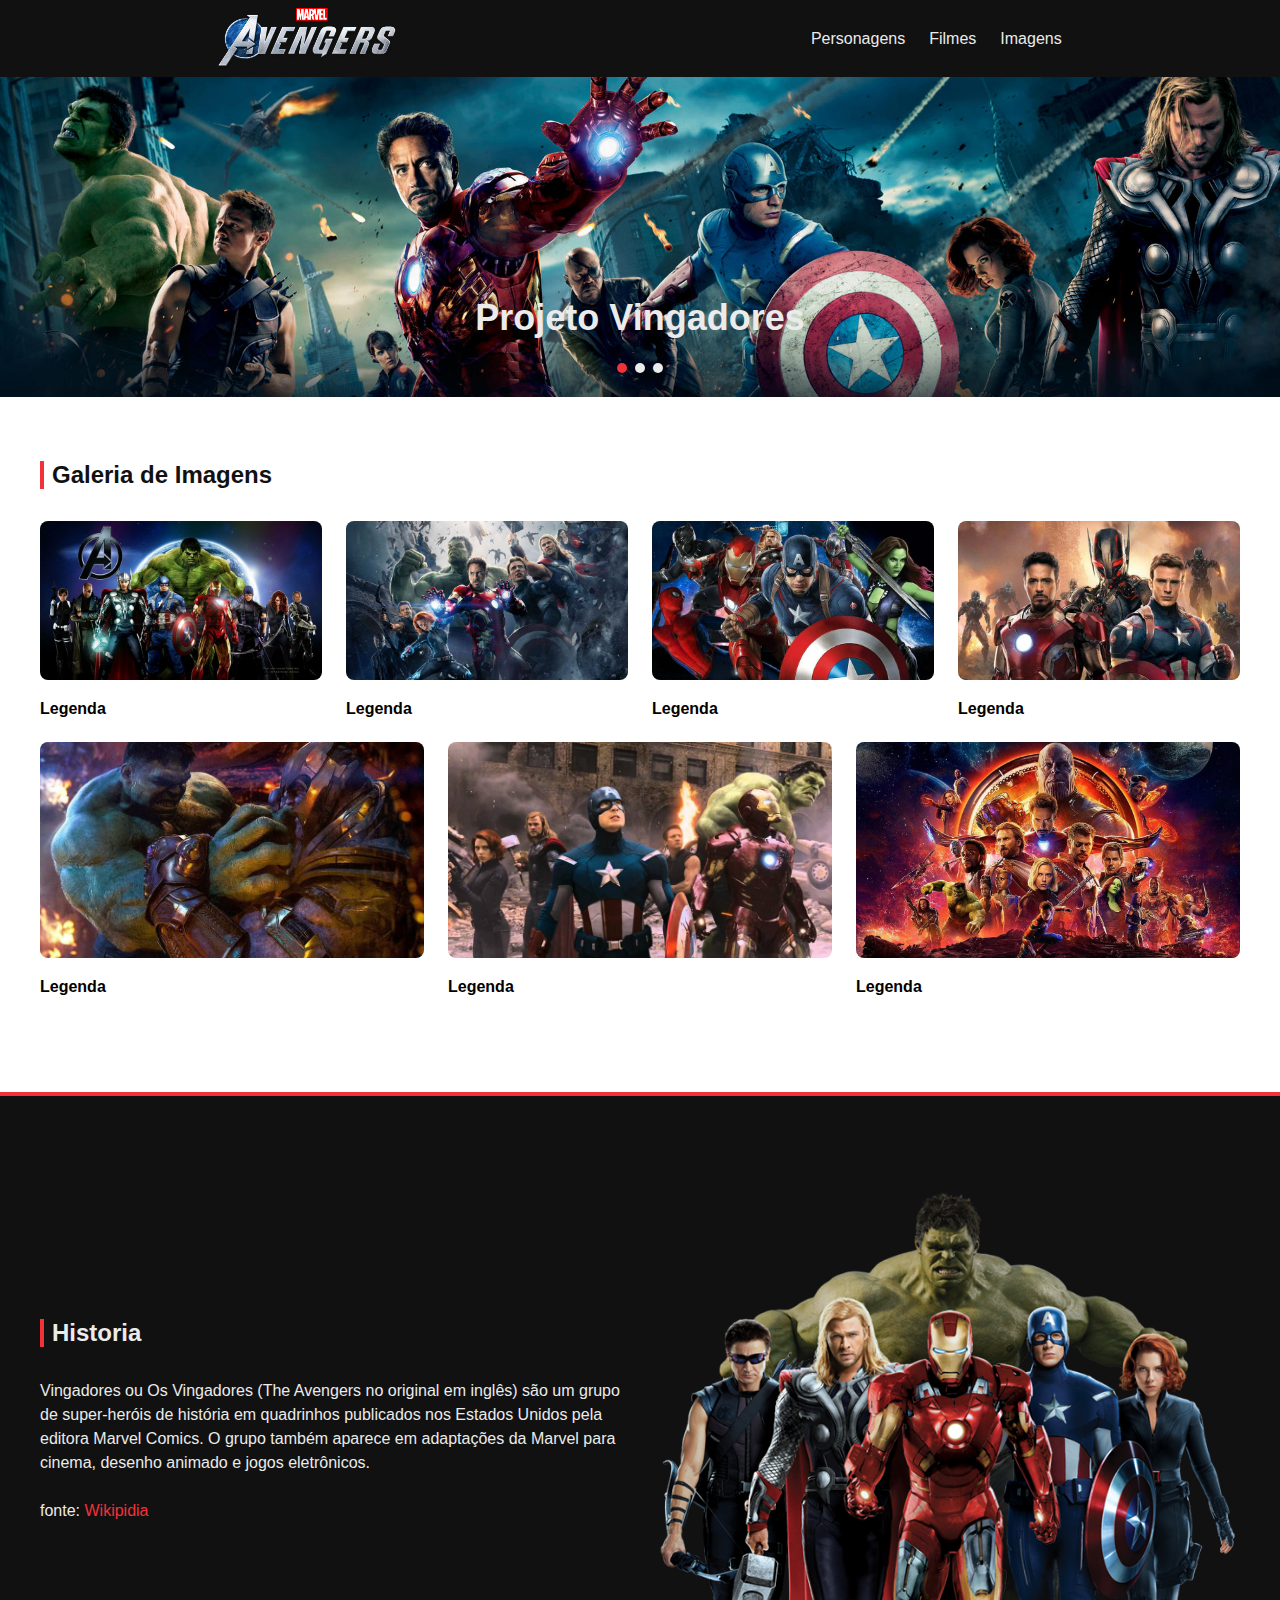
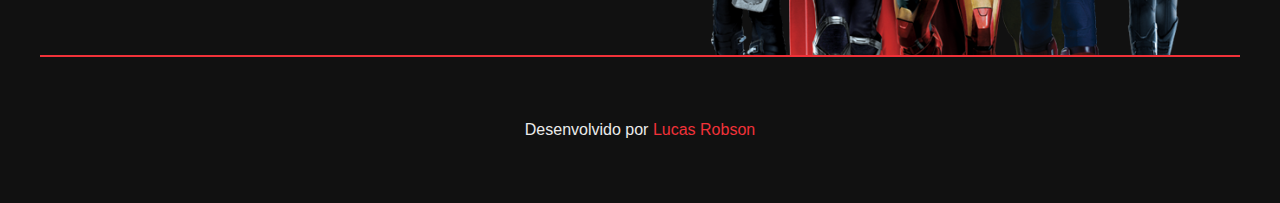
<file: index.html>
<!DOCTYPE html>
<html lang="pt-br">
<head>
    <meta charset="UTF-8">
    <meta http-equiv="X-UA-Compatible" content="IE=edge">
    <meta name="viewport" content="width=device-width, initial-scale=1.0">
    <link rel="stylesheet" href="./css/style.css">
    <title>Projeto Vingadores</title>
</head>
<body>
    
    <header class="dark">
        <img src="./images/avengers-logo.png" alt="Logo Vingadores">

        <nav>
            <ul>
                <li><a href="#">Personagens</a></li>
                <li><a href="#">Filmes</a></li>
                <li><a href="#">Imagens</a></li>
            </ul>
        </nav>
    </header>
    <main>
        <section class="hero">
        <h1>Projeto Vingadores</h1>

        <div class="dots">
            <span class="active"></span>
            <span></span>
            <span></span>
        </div>
        </section>
    <section class="gallery">
        <div class="container">
            <h2>Galeria de Imagens</h2>
            <div class="gallery-row">
            <div>
                <img src="./images/avengers-01.jpg" alt="Vingadores">
                <p>Legenda</p>
            </div>
            <div>
                <img src="./images/avengers-02.jpg" alt="Vingadores">
                <p>Legenda</p>
            </div>
            <div>
                <img src="./images/avengers-03.jpg" alt="Vingadores">
                <p>Legenda</p>
            </div>
            <div>
                <img src="./images/avengers-04.jpg" alt="Vingadores">
                <p>Legenda</p>
            </div>
            <div>
                <img src="./images/avengers-05.jpg" alt="Vingadores">
                <p>Legenda</p>
            </div>
            <div>
                <img src="./images/avengers-06.jpg" alt="Vingadores">
                <p>Legenda</p>
            </div>
            <div>
                <img src="./images/avengers-07.jpg" alt="Vingadores">
                <p>Legenda</p>
            </div>
        </div>
    </div>
        </section>

        <section class="history dark">
        <div class="container">
            <div class="col">
                <h2>Historia</h2>
                <p>Vingadores ou Os Vingadores (The Avengers no original em inglês) são um grupo de super-heróis de história em quadrinhos publicados nos Estados Unidos pela editora Marvel Comics. O grupo também aparece em adaptações da Marvel para cinema, desenho animado e jogos eletrônicos.</p>
        
                <p>fonte: <a class="dark-link"href="https://pt.wikipidia.org/wiki/Vingadores" 
                    target="_blank">Wikipidia</a></p>
        
            </div>
            <div class="col">
                    <img src="./images/vingadores-01.png" alt="Vingadores">        
            </div>
        </div>
        
        </section>
    </main>
    <footer class="dark">
        <div class="container">
            <p>Desenvolvido por <a class="dark-link" href="https://www.linkedin.com/in/lucas-robson-dev/" target="_blank">
                Lucas Robson</a></p>
        </div>
       
    </footer>

</body>
</html>
</file>
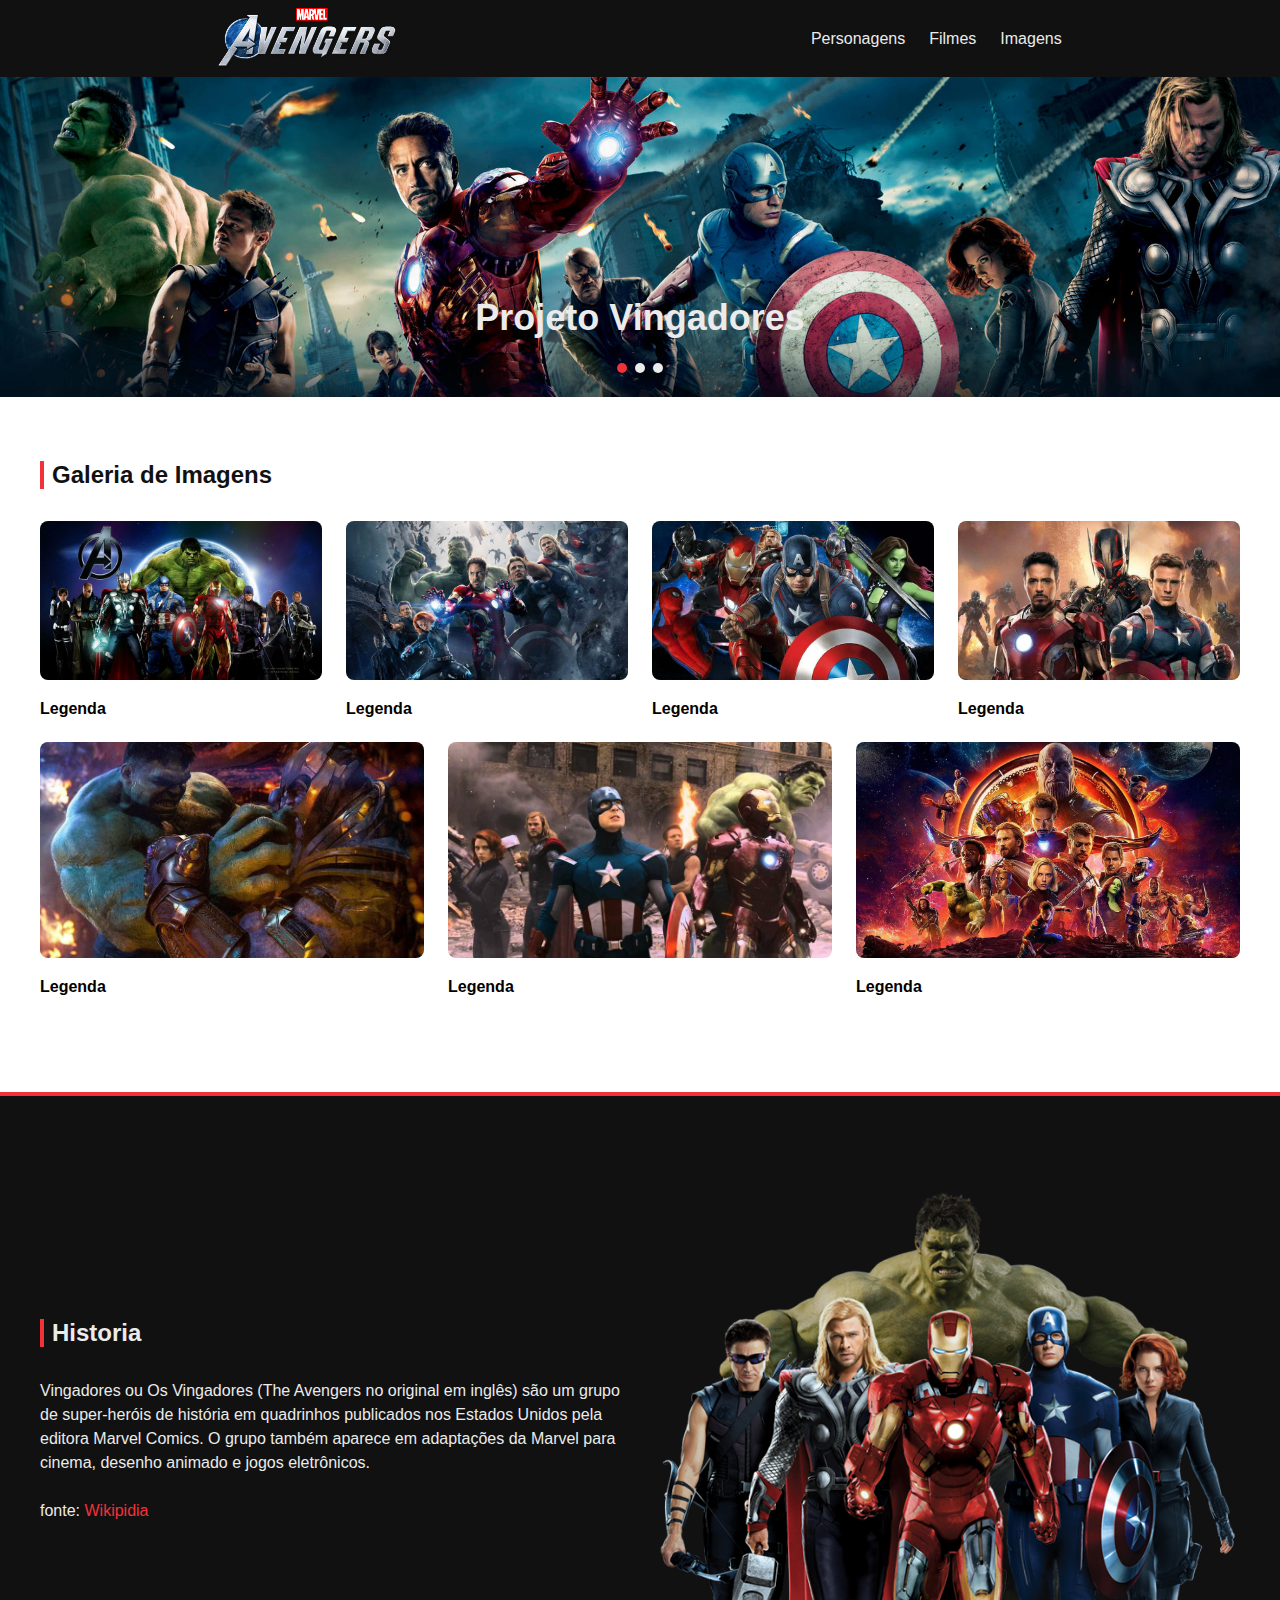
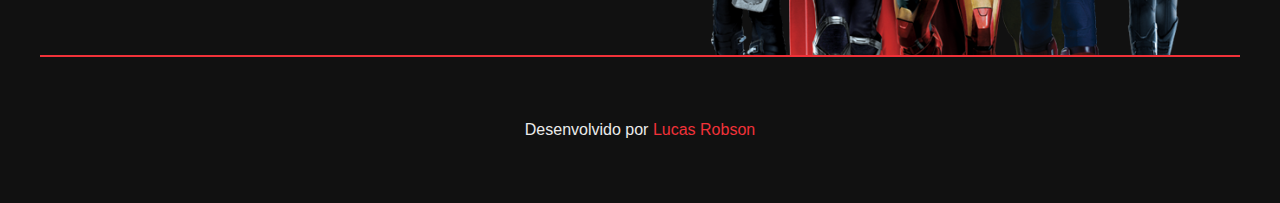
<file: projeto vingadores/index.html>
<!DOCTYPE html>
<html lang="pt-br">
<head>
    <meta charset="UTF-8">
    <meta http-equiv="X-UA-Compatible" content="IE=edge">
    <meta name="viewport" content="width=device-width, initial-scale=1.0">
    <link rel="stylesheet" href="./css/style.css">
    <title>Projeto Vingadores</title>
</head>
<body>
    
    <header class="dark">
        <img src="./images/avengers-logo.png" alt="Logo Vingadores">

        <nav>
            <ul>
                <li><a href="#">Personagens</a></li>
                <li><a href="#">Filmes</a></li>
                <li><a href="#">Imagens</a></li>
            </ul>
        </nav>
    </header>
    <main>
        <section class="hero">
        <h1>Projeto Vingadores</h1>

        <div class="dots">
            <span class="active"></span>
            <span></span>
            <span></span>
        </div>
        </section>

    <section class="gallery">
        <div class="container">
            <h2>Galeria de Imagens</h2>
            <div class="gallery-row">
            <div>
                <img src="./images/avengers-01.jpg" alt="Vingadores">
                <p>Legenda</p>
            </div>
            <div>
                <img src="./images/avengers-02.jpg" alt="Vingadores">
                <p>Legenda</p>
            </div>
            <div>
                <img src="./images/avengers-03.jpg" alt="Vingadores">
                <p>Legenda</p>
            </div>
            <div>
                <img src="./images/avengers-04.jpg" alt="Vingadores">
                <p>Legenda</p>
            </div>
            <div>
                <img src="./images/avengers-05.jpg" alt="Vingadores">
                <p>Legenda</p>
            </div>
            <div>
                <img src="./images/avengers-06.jpg" alt="Vingadores">
                <p>Legenda</p>
            </div>
            <div>
                <img src="./images/avengers-07.jpg" alt="Vingadores">
                <p>Legenda</p>
            </div>
        </div>
    </div>
        </section>

        <section class="history dark">
        <div class="container">
            <div class="col">
                <h2>Historia</h2>
                <p>Vingadores ou Os Vingadores (The Avengers no original em inglês) são um grupo de super-heróis de história em quadrinhos publicados nos Estados Unidos pela editora Marvel Comics. O grupo também aparece em adaptações da Marvel para cinema, desenho animado e jogos eletrônicos.</p>
        
                <p>fonte: <a class="dark-link"href="https://pt.wikipidia.org/wiki/Vingadores" 
                    target="_blank">Wikipidia</a></p>
        
            </div>
            <div class="col">
                    <img src="./images/vingadores-01.png" alt="Vingadores">        
            </div>
        </div>
        
        </section>
    </main>
    <footer class="dark">
        <div class="container">
            <p>Desenvolvido por <a class="dark-link" href="https://www.linkedin.com/in/lucas-robson-dev/" target="_blank">
                Lucas Robson</a></p>
        </div>
       
    </footer>

</body>
</html>
</file>
<file: css/style.css>
* {
    margin: 0;
    padding: 0;
    box-sizing: border-box;
}
body {
    font-family: sans-serif;
}
a {
    transition: 0.4s;
}
h2 {
    margin-bottom: 32px;
    border-left: #f13239 4px solid;
    padding-left: 8px;
}
.container {
    max-width: 1200px;
    margin: 0 auto;
}
.dark {
    background-color: #111111;
    color: #ebebeb;
}
.dark-link {
    color: #f13239;
    text-decoration: none;
}
.dark-link:hover{
    color: #ebebeb;
}

header {
    padding: 8px 24px;
    display: flex;
    align-items: center;
    justify-content: space-around;
    flex-wrap: wrap;
    column-gap: 24px;
    row-gap: 8px;
}
header ul {
    list-style: none;
    display: flex;
}
header ul li + li {
    margin-left: 24px;
}
header img {
    width: 180px;
}
header a {
    color: #ebebeb;
    text-decoration: none;
}
header a:hover {
    color: #f13239;
}
.hero {
    height: 320px;
    display: flex;
    flex-direction: column;
    justify-content: flex-end;
    align-items: center;
    padding: 24px;
    background-image: url(../images/banner.jpg);
    background-size: cover;
    background-position: center 25%;
}
.hero h1 {
    color: #ebebeb;
    font-size: 36px;
    text-align: center;
}
.dots {
    margin-top: 24px;
    display: flex;
}
.dots span {
    display: block;
    background-color: #ebebeb;
    width: 10px;
    height: 10px;
    border-radius: 50%;
}
.dots span + span {
    margin-left: 8px;
}
.dots .active {
    background-color: #f13239;
}
.gallery {
    padding: 64px 24px 96px;
}
.gallery h2 {
    color: #111111;
}
.gallery-row {
    display: flex;
    flex-wrap: wrap;
    gap: 24px;
}
.gallery-row div {
    flex: 1 1 250px ;
}
.gallery-row img {
    width: 100%;
    border-radius: 8px;
    margin-bottom: 16px;
}
.gallery p {
    font-weight: bold;
}
.history { 
    padding: 92px 24px 0;
    border-top: 4px solid #f13239;
}
.history .container {
    display: flex;
    align-items: center;
    flex-wrap: wrap;
    gap: 24px;
    border-bottom: 2px solid #f13239;
}
.history .container .col {
    flex: 1 1 350px;
}
.history .container .col img {
    width: 100%;
    display: block;
}
.history p {
    line-height: 1.5;
}
.history p + p {
    margin-top: 24px;
}
footer {
    padding: 64px 24px;
    text-align: center;
}
</file>
<file: projeto vingadores/css/style.css>
* {
    margin: 0;
    padding: 0;
    box-sizing: border-box;
}
body {
    font-family: sans-serif;
}
a {
    transition: 0.4s;
}
h2 {
    margin-bottom: 32px;
    border-left: #f13239 4px solid;
    padding-left: 8px;
}
.container {
    max-width: 1200px;
    margin: 0 auto;
}
.dark {
    background-color: #111111;
    color: #ebebeb;
}
.dark-link {
    color: #f13239;
    text-decoration: none;
}
.dark-link:hover{
    color: #ebebeb;
}

header {
    padding: 8px 24px;
    display: flex;
    align-items: center;
    justify-content: space-around;
    flex-wrap: wrap;
    column-gap: 24px;
    row-gap: 8px;
}
header ul {
    list-style: none;
    display: flex;
}
header ul li + li {
    margin-left: 24px;
}
header img {
    width: 180px;
}
header a {
    color: #ebebeb;
    text-decoration: none;
}
header a:hover {
    color: #f13239;
}
.hero {
    height: 320px;
    display: flex;
    flex-direction: column;
    justify-content: flex-end;
    align-items: center;
    padding: 24px;
    background-image: url(../images/banner.jpg);
    background-size: cover;
    background-position: center 25%;
}
.hero h1 {
    color: #ebebeb;
    font-size: 36px;
    text-align: center;
}
.dots {
    margin-top: 24px;
    display: flex;
}
.dots span {
    display: block;
    background-color: #ebebeb;
    width: 10px;
    height: 10px;
    border-radius: 50%;
}
.dots span + span {
    margin-left: 8px;
}
.dots .active {
    background-color: #f13239;
}
.gallery {
    padding: 64px 24px 96px;
}
.gallery h2 {
    color: #111111;
}
.gallery-row {
    display: flex;
    flex-wrap: wrap;
    gap: 24px;
}
.gallery-row div {
    flex: 1 1 250px ;
}
.gallery-row img {
    width: 100%;
    border-radius: 8px;
    margin-bottom: 16px;
}
.gallery p {
    font-weight: bold;
}
.history { 
    padding: 92px 24px 0;
    border-top: 4px solid #f13239;
}
.history .container {
    display: flex;
    align-items: center;
    flex-wrap: wrap;
    gap: 24px;
    border-bottom: 2px solid #f13239;
}
.history .container .col {
    flex: 1 1 350px;
}
.history .container .col img {
    width: 100%;
    display: block;
}
.history p {
    line-height: 1.5;
}
.history p + p {
    margin-top: 24px;
}
footer {
    padding: 64px 24px;
    text-align: center;
}
</file>
